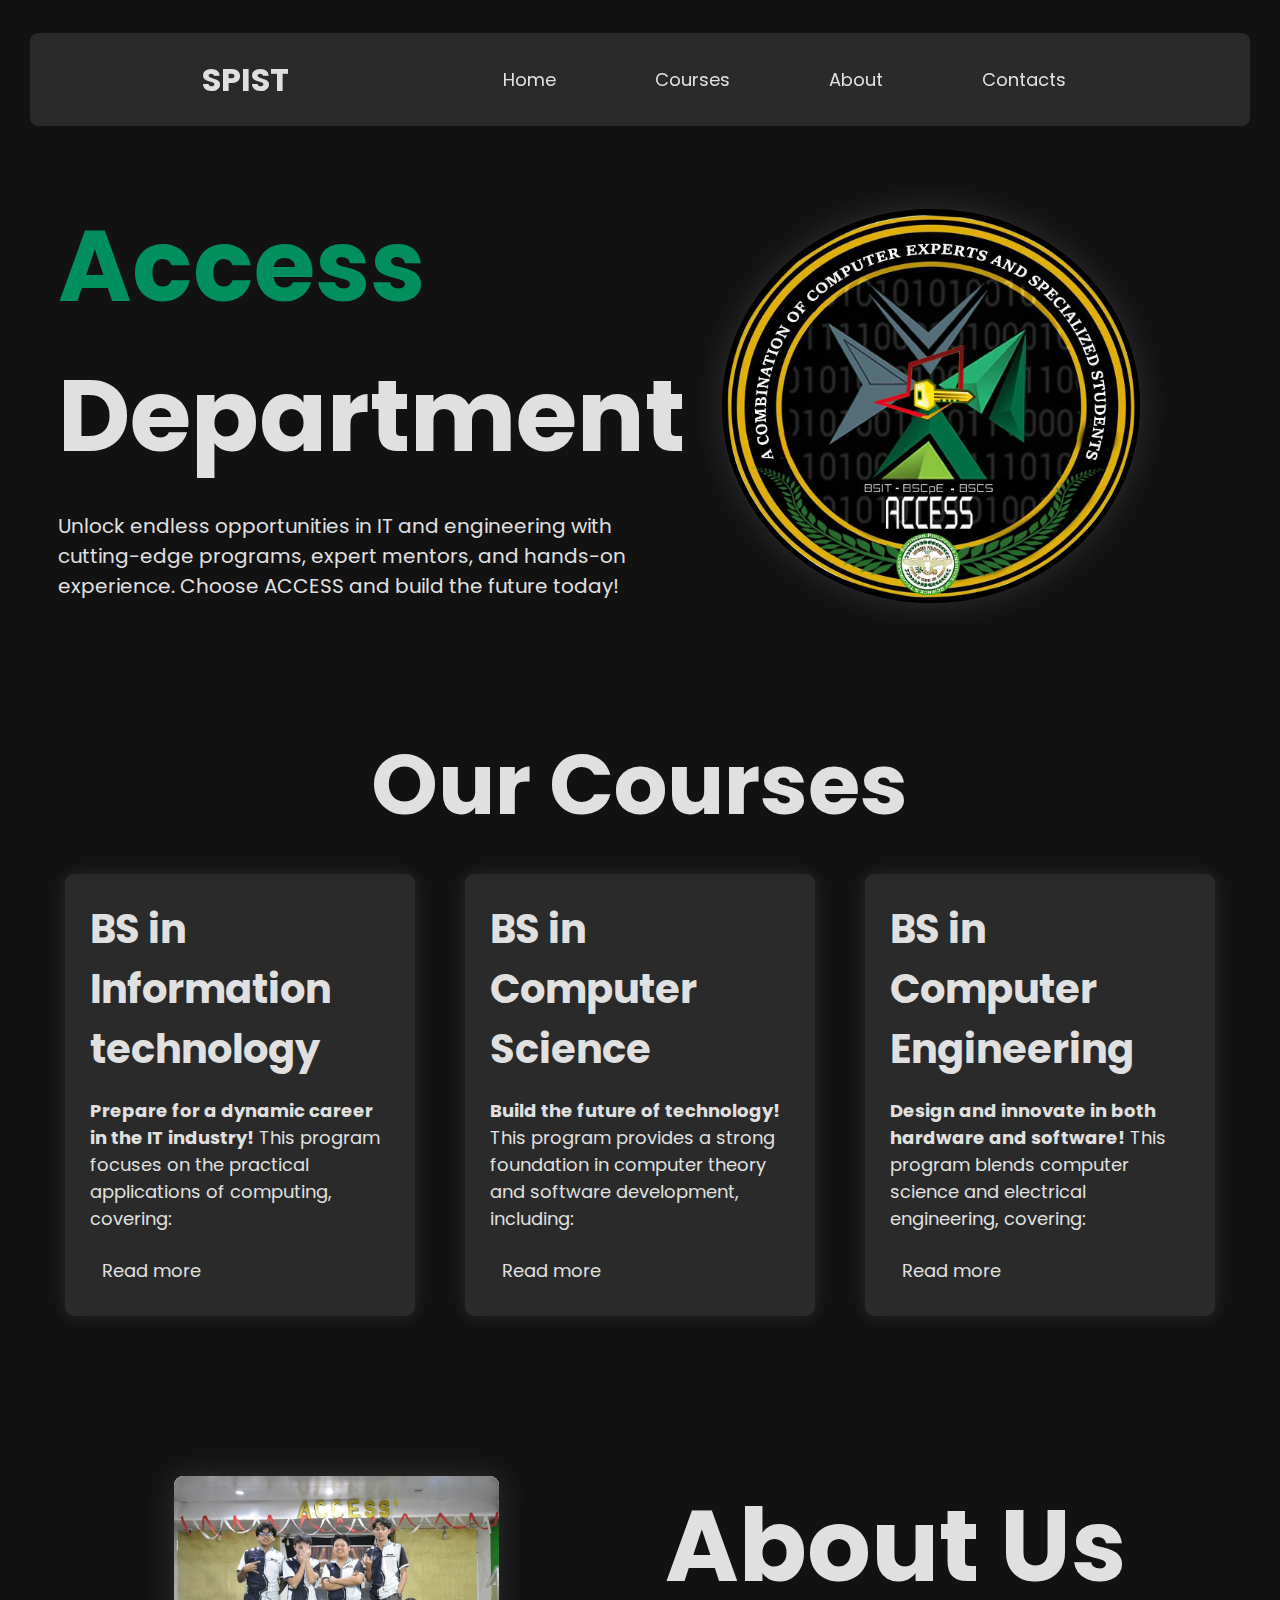
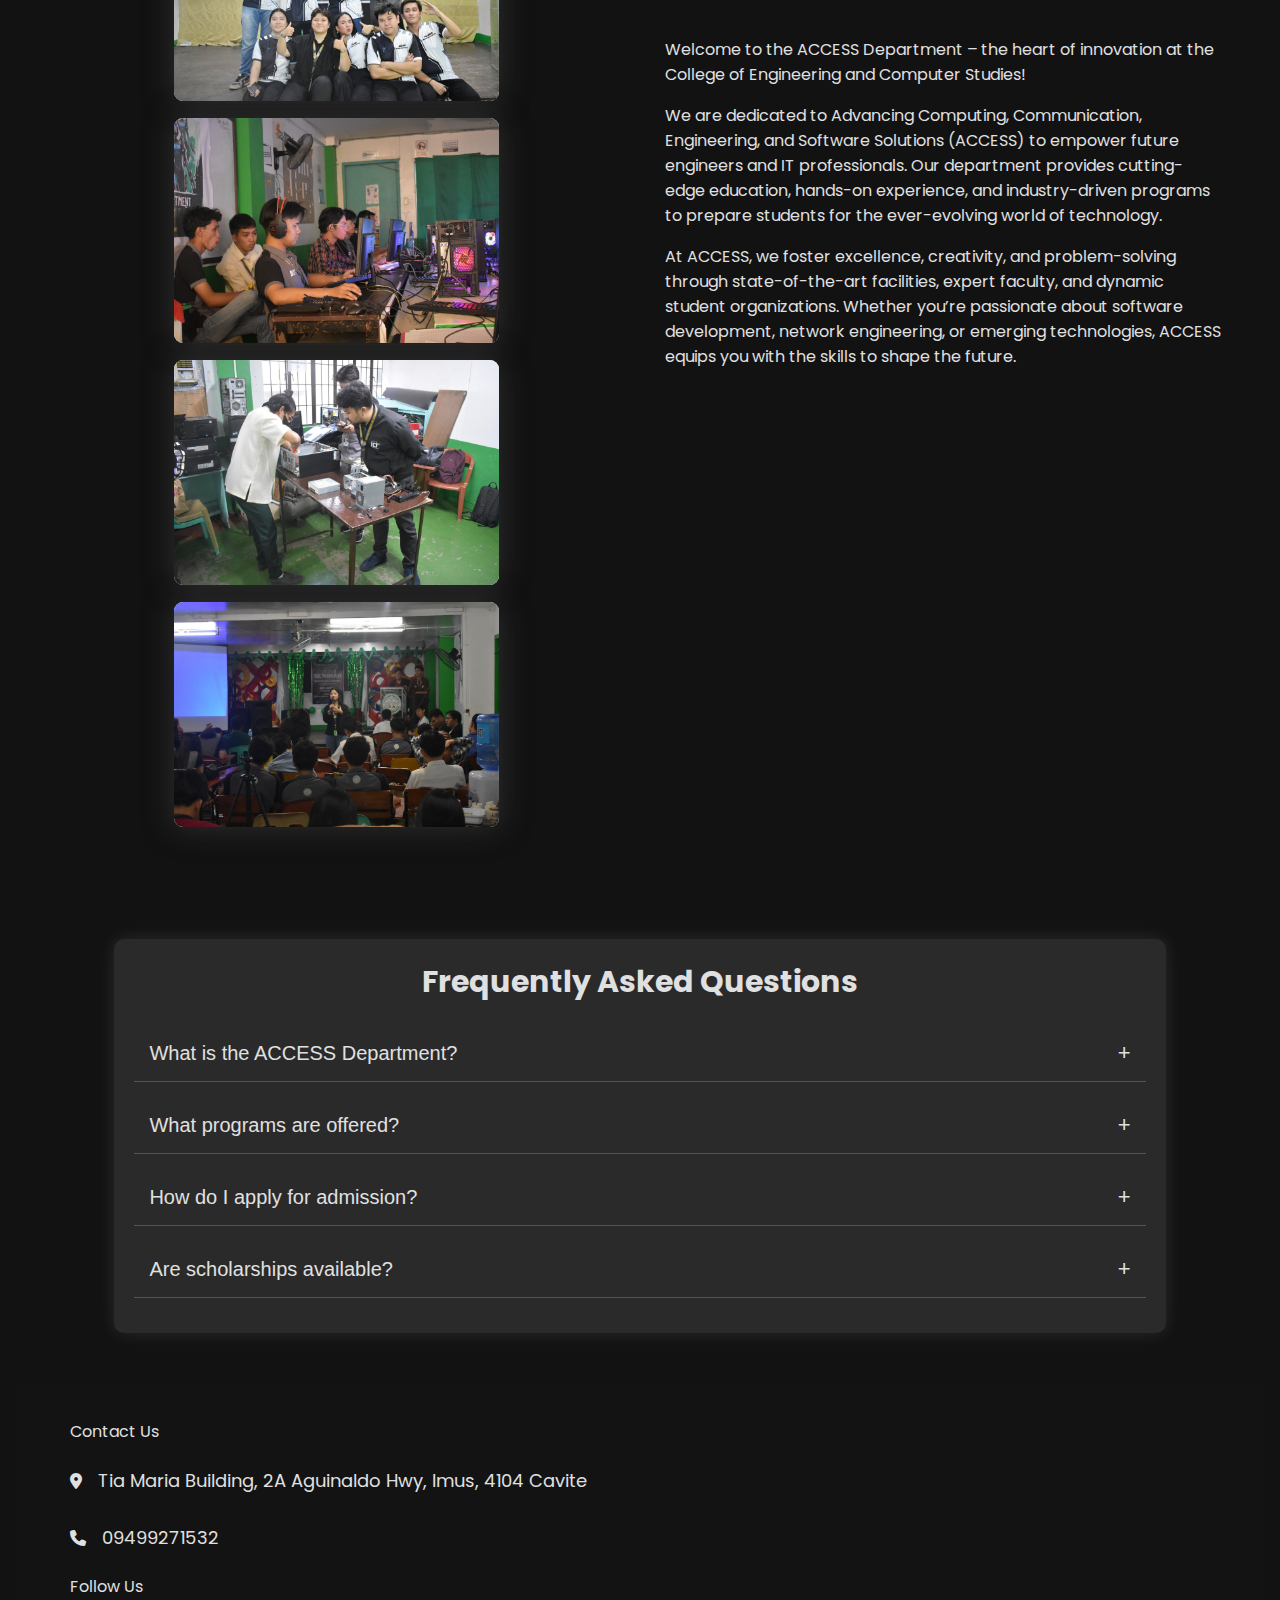
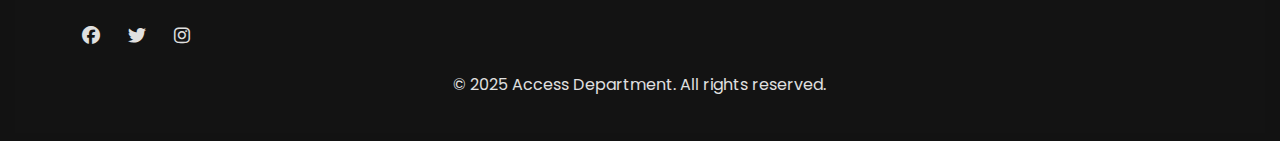
<file: index.html>
<!DOCTYPE html>
<html lang="en">
<head>
    <meta charset="UTF-8">
    <meta name="viewport" content="width=device-width, initial-scale=1.0">
    <link rel="preconnect" href="https://fonts.googleapis.com">
    <link rel="preconnect" href="https://fonts.gstatic.com" crossorigin>
    <link href="https://fonts.googleapis.com/css2?family=Poppins:ital,wght@0,100;0,200;0,300;0,400;0,500;0,600;0,700;0,800;0,900;1,100;1,200;1,300;1,400;1,500;1,600;1,700;1,800;1,900&display=swap" rel="stylesheet">
    <link rel="stylesheet" href="https://cdnjs.cloudflare.com/ajax/libs/font-awesome/6.5.1/css/all.min.css">
    <link rel="icon" type="image/x-icon" href="assets/acces-ico.ico">

    <link rel="stylesheet" href="style/main.css">
    <title>SPIST -Access</title>
</head>
<body>
    <span id="homeId"></span>
    <nav>
        <h1>SPIST</h1>
        <div class="nav-group">
            <ul>
                <li><a href="#homeId">Home</a></li>
                <li><a href="#courseId">Courses</a></li>
                <li><a href="#aboutId">About</a></li>
                <li><a href="#contactId">Contacts</a></li>
            </ul>
        </div>
    </nav>

    <div class="content-container">
        <div class="tag-line">
            <h2><span>Access</span> Department</h2>
            <p>Unlock endless opportunities in IT and engineering with cutting-edge programs, expert mentors, and hands-on experience. Choose ACCESS and build the future today! </p>
        </div>

        <div class="access-logo">
            <img class="img-logo" src="assets/access-logo.jpg" alt="">
        </div>
    </div>

    <span id="courseId"></span>

    <div id="course-container" class="course-container">
        <h2 id="courseId">Our Courses</h2>
        <div class="course-card-container">
            <div class="course">
                <h3>BS in Information technology</h3>
                
                <div class="description">
                    <p><b>Prepare for a dynamic career in the IT industry!</b> This program focuses on the practical applications of computing, covering:</p>
                </div>
                <a href="courses.html">Read more</a>

            </div>
    
            <div class="course">
                <h3>BS in Computer Science</h3>

                <div class="description">
                    <p><b>Build the future of technology!</b> This program provides a strong foundation in computer theory and software development, including:</p>
                </div>
                
                <a href="courses.html">Read more</a>
            </div>
    
            <div class="course">
                <h3>BS in Computer Engineering</h3>

                <div class="description">
                    <p><b>Design and innovate in both hardware and software!</b> This program blends computer science and electrical engineering, covering:</p>
                </div>
                
                <a href="courses.html">Read more</a>
            </div>
        </div>
       
    </div>

    <span id="aboutId"></span>

    <div id="aboutpage" class="about-container">

        <div class="about-images">
            <div class="image">

                <img class="img" src="assets/about-img1.jpg" alt="">

            </div>

            <div class="image">

                <img class="img" src="assets/about-img2.jpg" alt="">

            </div>

            <div class="image">
                
                <img class="img" src="assets/about-img3.jpg" alt="">

            </div>

            <div class="image">
                
                <img class="img" src="assets/about-img4.jpg" alt="">

            </div>
        </div>


        <div class="about-content">
            <h2>About Us</h2>
            <p>Welcome to the ACCESS Department – the heart of innovation at the College of Engineering and Computer Studies!</p>
            
            <p>We are dedicated to Advancing Computing, Communication, Engineering, and Software Solutions (ACCESS) to empower future engineers and IT professionals. Our department provides cutting-edge education, hands-on experience, and industry-driven programs to prepare students for the ever-evolving world of technology.</p>

            <p>At ACCESS, we foster excellence, creativity, and problem-solving through state-of-the-art facilities, expert faculty, and dynamic student organizations. Whether you’re passionate about software development, network engineering, or emerging technologies, ACCESS equips you with the skills to shape the future.</p>
        </div>
    </div>


    <div class="faq-container">
        <h2>Frequently Asked Questions</h2>

    <div class="faq-item">
        <button class="faq-question">What is the ACCESS Department?<span class="icon">+</span></button>
        <div class="faq-answer">
            <p>The ACCESS (Academic Computing and Engineering Studies Section) Department focuses on engineering and computer studies, providing quality education in IT, Computer Science, and Computer Engineering.</p>
        </div>
    </div>

    <div class="faq-item">
        <button class="faq-question">What programs are offered?<span class="icon">+</span></button>
        <div class="faq-answer">
                <p>We offer the following degree programs:</p>
                <ul>
                    <li>BS in Information Technology</li>
                    <li>BS in Computer Science</li>
                    <li>BS in Computer Engineering</li>
                </ul>
            </div>
        </div>

        <div class="faq-item">
            <button class="faq-question">How do I apply for admission?<span class="icon">+</span></button>
            <div class="faq-answer">
                <p>Visit our admission page on the official website, fill out the online application form, and follow the enrollment steps provided.</p>
            </div>
        </div>

        <div class="faq-item">
            <button class="faq-question">Are scholarships available?<span class="icon">+</span></button>
            <div class="faq-answer">
                <p>Yes! We offer merit-based and need-based scholarships. Contact the admissions office for more details.</p>
            </div>
        </div>
    </div>

    <span id="contactId"></span>

    <footer>
        <div class="footer-container">
            <div class="contact-info">
                <p>Contact Us</p>
                <p><i class="fas fa-map-marker-alt"></i> <a href="https://www.google.com/maps/search/?api=1&query=Tia+Maria+Building,+2A+Aguinaldo+Hwy,+Imus,+4104+Cavite" 
                    target="_blank">
                     Tia Maria Building, 2A Aguinaldo Hwy, Imus, 4104 Cavite
                 </a></p>
                <p><i class="fas fa-phone"></i> <a href="tel:09499271532">09499271532</a></p>

                <p>Follow Us</p>
                <a href="https://www.facebook.com/share/1BXF7V5Zph/" target="_blank"><i class="fab fa-facebook"></i></a>
                <a href="#"><i class="fab fa-twitter"></i></a>
                <a href="#"><i class="fab fa-instagram"></i></a>
            </div>
        </div>

        <div class="copyright">
            <p>© 2025 Access Department. All rights reserved.</p>
        </div>
    </footer>

    <script src="script/script.js"></script>
</body>
</html>
</file>
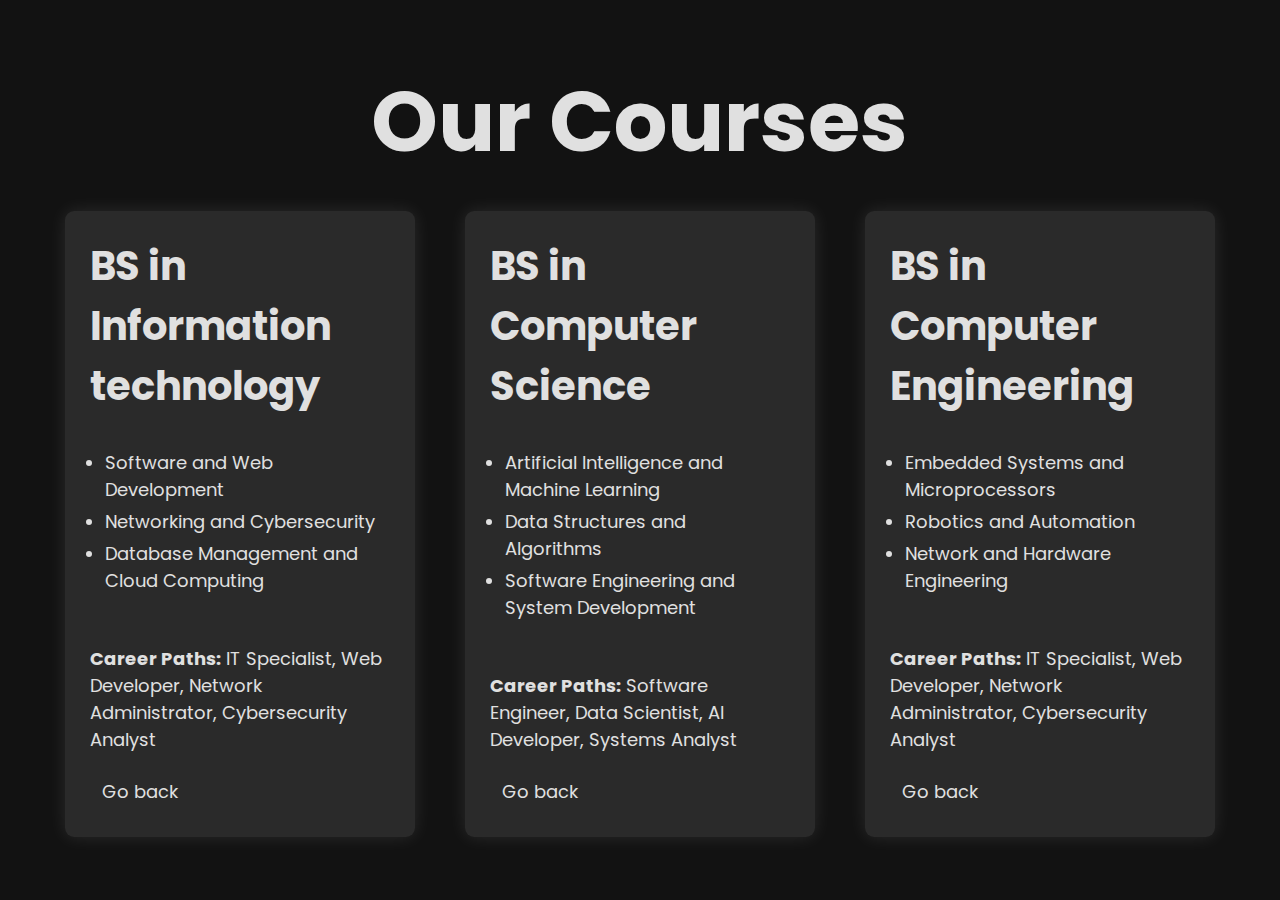
<file: courses.html>
<!DOCTYPE html>
<html lang="en">
<head>
    <meta charset="UTF-8">
    <meta name="viewport" content="width=device-width, initial-scale=1.0">
    <link rel="preconnect" href="https://fonts.googleapis.com">
    <link rel="preconnect" href="https://fonts.gstatic.com" crossorigin>
    <link href="https://fonts.googleapis.com/css2?family=Poppins:ital,wght@0,100;0,200;0,300;0,400;0,500;0,600;0,700;0,800;0,900;1,100;1,200;1,300;1,400;1,500;1,600;1,700;1,800;1,900&display=swap" rel="stylesheet">
    <link rel="icon" type="image/x-icon" href="assets/acces-ico.ico">
    
    <link rel="stylesheet" href="style/main.css">
    <title>Access -course</title>
</head>
<body>

    <div class="course-container">
        <h2>Our Courses</h2>

        <div class="course-card-container">
            <div class="course">
                <h3>BS in Information technology</h3>
                
                <ul>
                    <li>Software and Web Development</li>
                    <li>Networking and Cybersecurity</li>
                    <li>Database Management and Cloud Computing</li>
                </ul>

                <p><b>Career Paths:</b> IT Specialist, Web Developer, Network Administrator, Cybersecurity Analyst</p>
                <a href="index.html#course-container">Go back</a>
            </div>
    
            <div class="course">
                <h3>BS in Computer Science</h3>

                <ul>
                    <li>Artificial Intelligence and Machine Learning</li>
                    <li>Data Structures and Algorithms</li>
                    <li>Software Engineering and System Development</li>
                </ul>

                <p><b>Career Paths:</b> Software Engineer, Data Scientist, AI Developer, Systems Analyst</p>
                <a href="index.html#course-container">Go back</a>
            </div>
    
            <div class="course">
                <h3>BS in Computer Engineering</h3>

                <ul>
                    <li>Embedded Systems and Microprocessors</li>
                    <li>Robotics and Automation</li>
                    <li>Network and Hardware Engineering    </li>
                </ul>

                <p><b>Career Paths:</b> IT Specialist, Web Developer, Network Administrator, Cybersecurity Analyst</p>
                <a href="index.html#course-container">Go back</a>
            </div>
        </div>
</body>
</html>
</file>
<file: style/main.css>
:root{
    --bg-color: #121212;
    --text-color: #e0e0e0;
    --font: 'Poppins', sans-serif;
    --font-weight: 400;
    --font-style: normal;
}

body{
    display: flex;
    justify-content: flex-start;
    flex-direction: column;
    align-items: center;
    background-color: var(--bg-color);
    color: var(--text-color);
    font-family: var(--font);
    font-weight: var(--font-weight);
    font-style: var(--font-style);
    overflow: auto; /* Allow scrolling */
    scrollbar-width: none; /* Hide scrollbar in Firefox */
}

html::-webkit-scrollbar {
    display: none; /* Hides scrollbar in Chrome, Safari, Edge */
}

h1{
    margin: 0px;
    padding: 0px;
}


h2{
    font-size: 100px;
    margin: 0px;
}

nav{
    display: flex;
    top: 5px;
    justify-content: space-evenly;
    align-items: center;
    position: sticky;
    width: 95%;
    height: auto;
    margin-top: 25px;
    padding: 10px;
    background: rgba(255, 255, 255, 0.1);
    border-radius: 8px;
    margin-bottom: 15px;
    z-index: 9999;
    backdrop-filter: blur(50px);
}


ul{
    list-style: none;
    display: flex; 
    gap: 75px;
}

a {
    text-decoration: none;
    color: var(--text-color);
    padding: 7px 12px; /* Slightly wider padding for better clickability */
    display: inline-block;
    border-radius: 8px;
    font-size: 18px;
    transition: all 0.3s ease-in-out; /* Smooth transition */
}

a:hover {
    background: rgba(255, 255, 255, 0.15); /* Softer hover effect */
    transform: scale(1.05); /* Light scaling effect */
    box-shadow: 0 4px 8px rgba(255, 255, 255, 0.1); /* Soft shadow for depth */
}

.content-container{
    display: flex;
    flex-direction: row;
    margin: 50px;
}

.tag-line{
    width: 50%;
    font-size: 20px;
    margin: 0px;
    padding: 0px;
}

.tag-line span{
    color: #008F5D;
}

.access-logo{
    display: flex;
    justify-content: center;
    align-items: center;
    width: 50%;
}


.img-logo{
    height: auto;
    width: 70%;
    border-radius: 50%;
    border: 5px solid black;
    box-shadow: 0px 0px 30px rgba(68, 68, 68, 0.6);
}

.about-container{
    padding-top: 200px;
    display: flex;
    flex-direction: row;
    justify-content: space-evenly;
    gap: 50px;
    margin: 50px;
}

.about-content{
    width: 50%;
}

.about-images{
    display: flex;
    flex-wrap: wrap;
    justify-content: center;
    width: 50%;
}

.img{
    width: 325px; /* Set a fixed width */
    height: 225px; /* Set a fixed height */
    min-width: 225px;
    min-height: 225px;
    margin: 5px;
    background-color: white;
    border-radius: 9px;
    box-shadow: 0px 0px 30px rgba(68, 68, 68, 0.6);
    transition: filter 0.3s ease-in-out, transform 0.3s ease-in-out; /* Smooth transition */
}

.img:hover {
   
    transform: scale(1.05); /* Slightly enlarge the image */
    box-shadow: 0px 0px 30px rgba(189, 189, 189, 0.6); /* Increase white glow */
}


.course-container{
    margin-top: 50px;
    height: 500px;
    width: 95%;
    display: flex;
    flex-direction: column;
}

.course-container h2{
    font-size: 85px;
    align-self: center;
}


.course-card-container{
    display: flex;
    flex-direction: row;
    justify-content: space-evenly;
    gap: 50px;
    margin: 25px;
}

.course {
    display: flex;
    flex-direction: column;
    justify-content: flex-start;
    background: rgba(255, 255, 255, 0.1);
    height: auto;
    width: 30%;
    padding: 25px;
    border-radius: 9px;
    box-shadow: 0px 0px 18px rgba(255, 255, 255, 0.1);
    transition: transform 0.3s ease-in-out, box-shadow 0.3s ease-in-out;
}


.course:hover {
    transform: scale(1.05); /* Slightly enlarge the card */
    box-shadow: 0px 0px 25px rgba(255, 255, 255, 0.2); /* Add a soft glow */
}

.course h3{
    margin: 0px;
    padding: 0px;
    font-size: 40px;
}

.course a:hover{
    width: 100px;
}

.course p{
    font-size: 18px;
}

.course ul{
    list-style: disc;
    padding: 15px;
    display: flex;
    flex-direction: column;
    gap: 5px;
    font-size: 18px;
}

footer{
    padding: 25px;
    display: flex;
    flex-direction: column;
    justify-content: center;
    align-items: center;
    height: 300px;
    width: 95%;
    margin: 0 auto; /* Centers the footer */
    background: rgba(32, 32, 32, 0.1);
}

.footer-container{
    display: flex;
    flex-direction: row;
    justify-content: flex-start;
    align-items: flex-start;
    width: 95%;
    gap: 100px;
}

.contact-info{
    width: 60%;
}

.social-icons{
    width: 60%;
    display: flex;
    flex-direction: row;
    justify-content: space-evenly;
    width: 200px;
}

.social-icons a {
    display: inline-block;
    transition: transform 0.3s ease-in-out; /* Smooth transition */
}

.social-icons a:hover {
    transform: scale(1.2); /* Enlarges the icon slightly */
    background: transparent;
}

.faq-container {
    width: 80%;
    margin: 50px auto;
    padding: 20px;
    background: rgba(255, 255, 255, 0.1);
    border-radius: 10px;
    box-shadow: 0px 0px 18px rgba(255, 255, 255, 0.1);
}

.faq-container h2 {
    text-align: center;
    font-size: 30px;
    margin-bottom: 20px;
}

.faq-item {
    margin-bottom: 15px;
    border-bottom: 1px solid rgba(255, 255, 255, 0.2);
}

.faq-question {
    width: 100%;
    background: transparent;
    color: var(--text-color);
    border: none;
    text-align: left;
    font-size: 20px;
    padding: 15px;
    cursor: pointer;
    display: flex;
    justify-content: space-between;
    align-items: center;
}

.faq-answer {
    display: none;
    padding: 10px 15px;
    font-size: 18px;
    color: white;
}

.faq-question:hover {
    background: rgba(255, 255, 255, 0.1);
    transition: 0.3s;
}

.icon {
    font-size: 22px;
}

.faq-item.active .faq-answer {
    display: block;
}

.faq-item.active .icon {
    transform: rotate(45deg);
}
</file>
